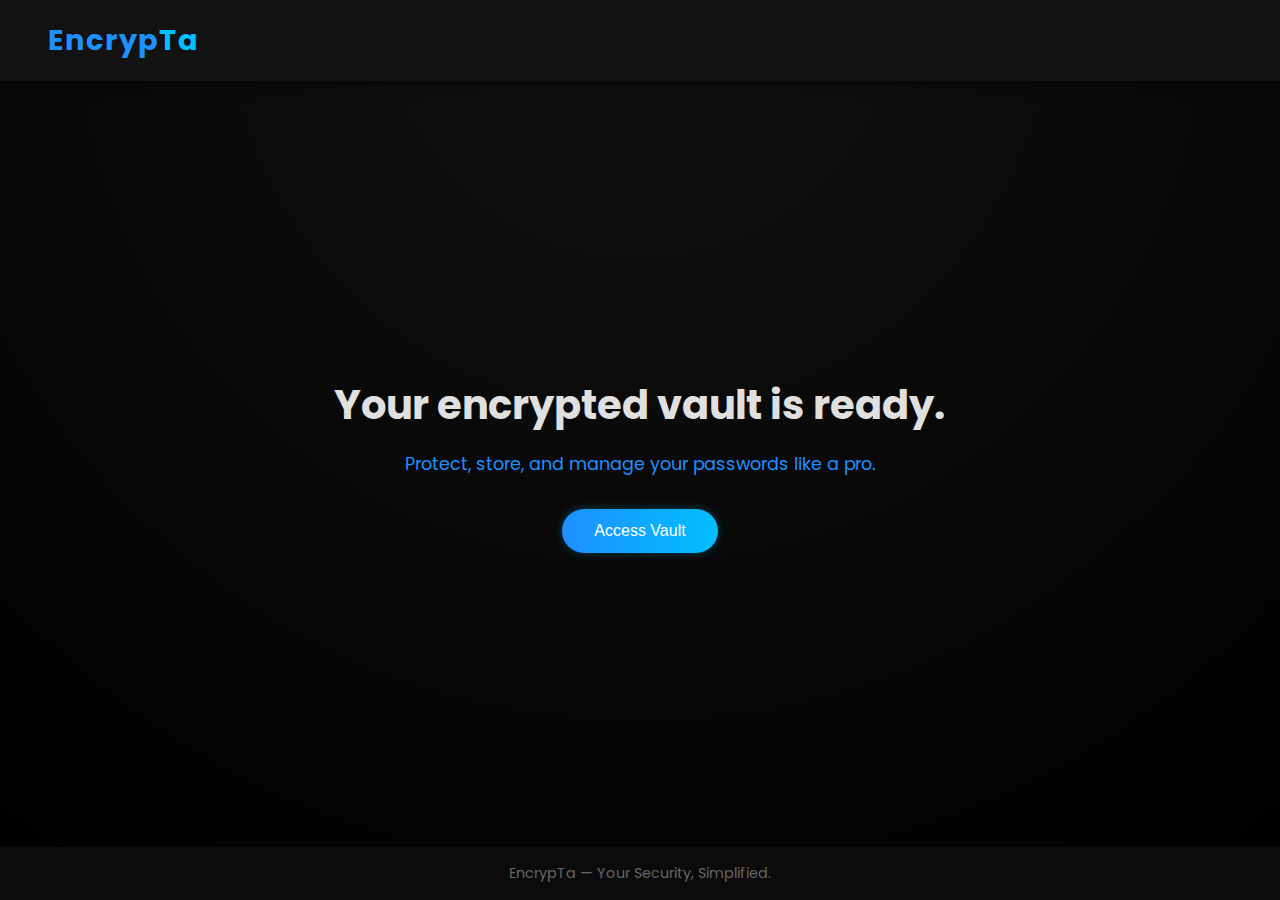
<file: index.html>
<!DOCTYPE html>
<html lang="en">
<head>
    <meta charset="UTF-8">
    <meta name="viewport" content="width=device-width, initial-scale=1.0">
    <title>EncrypTa</title>
    <link rel="stylesheet" href="style.css">
</head>
<body>
    <nav class="nav-bar">
        <h1 class="logo">Encryp<span>Ta</span></h1>
    </nav>

    <div class="hero">
            <h2>Your encrypted vault is ready.</h2>
            <p>Protect, store, and manage your passwords like a pro.</p>
            <button class="access-vault-button" >Access Vault</button>
    </div>

    <div class="footer">
        <p>EncrypTa — Your Security, Simplified.</p>
    </div>
    <script src="script.js"></script>
</body>
</html>
</file>
<file: style.css>
@import url('https://fonts.googleapis.com/css2?family=Poppins:ital,wght@0,100;0,200;0,300;0,400;0,500;0,600;0,700;0,800;0,900;1,100;1,200;1,300;1,400;1,500;1,600;1,700;1,800;1,900&display=swap');
* {
    margin: 0;
    padding: 0;
    box-sizing: border-box;
}

body {
    background: radial-gradient(circle at top,#111 0%, #000 100%);
    /* background-color: black; */
    color: #fff;
    font-family: 'Poppins', sans-serif;
    display: flex;
    flex-direction: column;
    min-height: 100vh;
}

.nav-bar {
    background-color: #121212;
    padding: 1.2rem 3rem;
    box-shadow: 0 2px 10px rgba(0, 0, 0, 0.5);
}

.logo {
    font-size: 1.8rem;
    font-weight: 700;
    color: #1e90ff;
    letter-spacing: 1px;
}

.logo span {
    color: #00bfff;
}


.hero {
    flex: 1;
    display: flex;
    flex-direction: column;
    justify-content: center;
    align-items: center;
    text-align: center;
    padding: 4rem 2rem;
}

.hero h2 {
    font-size: 2.5rem;
    font-weight: 700;
    margin-bottom: 1rem;
    color: #e0e0e0;
}

.hero p {
    font-size: 1.1rem;
    color: #1e90ff;
    max-width: 600px;
    margin-bottom: 2rem;
}

.access-vault-button{
    background: linear-gradient(90deg, #1e90ff, #00bfff);
    color: #fff;
    border: none;
    border-radius: 30px;
    padding: 0.8rem 2rem;
    font-size: 1rem;
    cursor: pointer;
    transition: all 0.3s ease;
    box-shadow: 0 0 10px rgba(0, 191, 255, 0.3);
}

.access-vault-button:hover {
    transform: scale(1.05);
    box-shadow: 0 0 20px rgba(0, 191, 255, 0.6);
}

.footer {
    text-align: center;
    padding: 1rem;
    font-size: 0.9rem;
    color: #666;
    background-color: #0b0b0b;
    margin-top: auto;
}

.vault-table{
    display: table;
    margin-top: 15px;    
}

.vault-table {
    width: 90%;
    max-width: 1100px;
    margin: 2rem auto;
    border-collapse: collapse;
    background: rgba(255,255,255,0.02);
    box-shadow: 0 6px 24px rgba(0,0,0,0.6);
    border-radius: 10px;
    overflow: hidden;
}

.vault-table thead,
.vault-table th {
    background: linear-gradient(180deg, rgba(255,255,255,0.02), rgba(255,255,255,0.01));
}

.vault-table th,
.vault-table td {
    padding: 0.85rem 1rem;
    text-align: left;
    border-bottom: 1px solid rgba(255,255,255,0.03);
    color: #e6e6e6;
    font-size: 0.95rem;
    vertical-align: middle;
}

.vault-table th {
    font-weight: 600;
    color: #bfcfff;
    letter-spacing: 0.2px;
    font-size: 0.9rem;
}

.vault-table tr:nth-child(even) td {
    background: rgba(255,255,255,0.007);
}

.vault-table tr:hover td {
    background: rgba(30,144,255,0.03);
}

.vault-table button {
    background: transparent;
    border: none;
    color: #cfefff;
    font-size: 1rem;
    padding: 0.45rem;
    margin-right: 0.35rem;
    border-radius: 6px;
    cursor: pointer;
    transition: background 0.15s ease, transform 0.12s ease;
}

.vault-table button:hover {
    background: rgba(30,144,255,0.08);
    transform: translateY(-1px);
}

form {
    width: 90%;
    max-width: 700px;
    margin: 1.5rem auto 3rem;
    background: rgba(255,255,255,0.01);
    padding: 1rem;
    border-radius: 10px;
    box-shadow: 0 6px 20px rgba(0,0,0,0.5);
    display: grid;
}

form label {
    color: #cfefff;
    font-size: 0.92rem;
    margin-bottom: 0.15rem;
}
input {
    margin-bottom: 12px; 
    padding: 8px;
    border-radius: 6px;
    border: 1px solid #333;
    width: 100%;
    background-color: #111;
    color: white;
}

input[type="text"],
input[type="password"] {
    width: 100%;
    /* padding: 0.65rem 0.85rem;   */
    border-radius: 8px;
    border: 1px solid rgba(255,255,255,0.06);
    background: rgba(255,255,255,0.01);
    color: #fff;
    font-size: 0.95rem;
    outline: none;
    transition: box-shadow 0.12s ease, border-color 0.12s ease;
}

input[type="text"]:focus,
input[type="password"]:focus {
    border-color: rgba(30,144,255,0.8);
    box-shadow: 0 6px 18px rgba(30,144,255,0.06);
}

#submit-btn {
    display: inline-block;
    justify-self: center;
    background: linear-gradient(90deg, #1e90ff, #00bfff);
    color: #fff;
    border: none;
    border-radius: 30px;
    padding: 0.6rem 1.2rem;
    font-size: 0.98rem;
    cursor: pointer;
    transition: transform 0.15s ease, box-shadow 0.15s ease;
    box-shadow: 0 6px 20px rgba(0,191,255,0.15);
}

#submit-btn:hover {
    transform: translateY(-2px);
    box-shadow: 0 10px 30px rgba(0,191,255,0.22);
}

#add-pass{
    display: block;
    width: 100%;
    max-width: 700px; /* match form/table width if desired */
    margin: 20px auto; /* centers horizontally on all screen sizes */
    text-align: center;
    font-weight: 600;
    color: #bfcfff;
    letter-spacing: 0.2px;
    font-size: 0.9rem;
}

/* Small screens: ensure usability */
@media (max-width: 700px) {
    .vault-table {
        display: block;
        width: 100%;
        overflow-x: auto;
        -webkit-overflow-scrolling: touch;
        margin: 1.2rem 0.6rem;
        border-radius: 8px;
    }

#add-pass{
    display: block;
    width: 100%;
    max-width: 700px; /* match form/table width if desired */
    margin: 20px auto; /* centers horizontally on all screen sizes */
    text-align: center;
    font-weight: 600;
    color: #bfcfff;
    letter-spacing: 0.2px;
    font-size: 0.9rem;
}

    .vault-table th,
    .vault-table td {
        white-space: nowrap;
        font-size: 0.9rem;
        padding: 0.7rem 0.8rem;
    }

    form {
        margin: 1rem;
        padding: 0.9rem;
    }
}

/* Vault page styles */
.vault-table {
    width: 90%;
    max-width: 1100px;
    margin: 2rem auto;
    border-collapse: collapse;
    background: rgba(255,255,255,0.02);
    box-shadow: 0 6px 24px rgba(0,0,0,0.6);
    border-radius: 10px;
    overflow: hidden;
}

/* Make table horizontally scrollable on very small screens */
.vault-table {
    display: table;
}

.vault-table thead,
.vault-table th {
    background: linear-gradient(180deg, rgba(255,255,255,0.02), rgba(255,255,255,0.01));
}

.vault-table th,
.vault-table td {
    padding: 0.85rem 1rem;
    text-align: left;
    border-bottom: 1px solid rgba(255,255,255,0.03);
    color: #e6e6e6;
    font-size: 0.95rem;
    vertical-align: middle;
}

.vault-table th {
    font-weight: 600;
    color: #bfcfff;
    letter-spacing: 0.2px;
    font-size: 0.9rem;
}

.vault-table tr:nth-child(even) td {
    background: rgba(255,255,255,0.007);
}

.vault-table tr:hover td {
    background: rgba(30,144,255,0.03);
}

/* Action buttons in the table (view / edit / delete) */
.vault-table button {
    background: transparent;
    border: none;
    color: #cfefff;
    font-size: 1rem;
    padding: 0.45rem;
    margin-right: 0.35rem;
    border-radius: 6px;
    cursor: pointer;
    transition: background 0.15s ease, transform 0.12s ease;
}

.vault-table button:hover {
    background: rgba(30,144,255,0.08);
    transform: translateY(-1px);
}

/* Form styling below the table */
form {
    width: 90%;
    max-width: 700px;
    margin: 1.5rem auto 3rem;
    background: rgba(255,255,255,0.01);
    padding: 1rem;
    border-radius: 10px;
    box-shadow: 0 6px 20px rgba(0,0,0,0.5);
    display: grid;
}

form label {
    color: #cfefff;
    font-size: 0.92rem;
    margin-bottom: 0.15rem; 
    
}

input {
    margin-bottom: 12px; 
    padding: 8px;
    border-radius: 6px;
    border: 1px solid #333;
    width: 100%;
    background-color: #111;
    color: white;
}

input[type="text"],
input[type="password"] {
    width: 100%;
    padding: 0.65rem 0.85rem;
    border-radius: 8px;
    border: 1px solid rgba(255,255,255,0.06);
    background: rgba(255,255,255,0.01);
    color: #fff;
    font-size: 0.95rem;
    outline: none;
    transition: box-shadow 0.12s ease, border-color 0.12s ease;
}

input[type="text"]:focus,
input[type="password"]:focus {
    border-color: rgba(30,144,255,0.8);
    box-shadow: 0 6px 18px rgba(30,144,255,0.06);
}

/* submit button */
#submit-btn {
    display: inline-block;
    justify-self: center;
    background: linear-gradient(90deg, #1e90ff, #00bfff);
    color: #fff;
    border: none;
    border-radius: 30px;
    padding: 0.6rem 1.2rem;
    font-size: 0.98rem;
    cursor: pointer;
    transition: transform 0.15s ease, box-shadow 0.15s ease;
    box-shadow: 0 6px 20px rgba(0,191,255,0.15);
}

#submit-btn:hover {
    transform: translateY(-2px);
    box-shadow: 0 10px 30px rgba(0,191,255,0.22);
}

/* Small screens: ensure usability */
@media (max-width: 700px) {
    .vault-table {
        display: block;
        width: 100%;
        overflow-x: auto;
        -webkit-overflow-scrolling: touch;
        margin: 1.2rem 0.6rem;
        border-radius: 8px;
    }

    .vault-table th,
    .vault-table td {
        white-space: nowrap;
        font-size: 0.9rem;
        padding: 0.7rem 0.8rem;
    }

    form {
        margin: 1rem;
        padding: 0.9rem;
    }

#add-pass{
    display: block;
    width: 100%;
    max-width: 700px; 
    margin: 20px auto; 
    text-align: center;
    font-weight: 600;
    color: #bfcfff;
    letter-spacing: 0.2px;
    font-size: 0.9rem;
}
}
</file>
